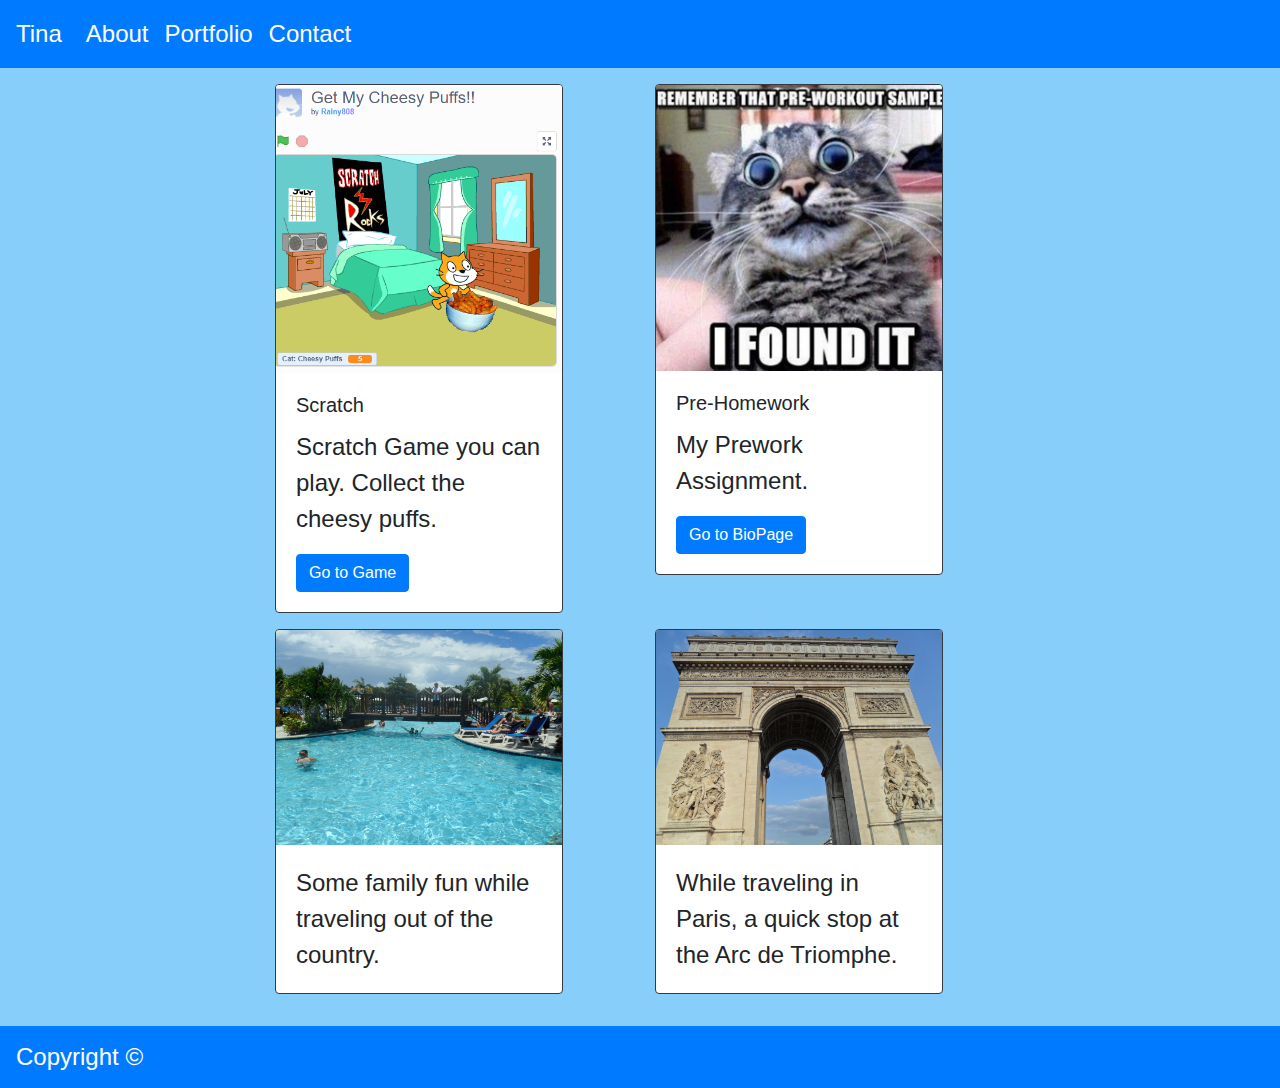
<file: portfolio.html>
<!doctype html>
<html lang="en-us">

<head>
    <meta charset="UTF-8">
    <title>About | Tina</title>
    <link rel="stylesheet" href="https://maxcdn.bootstrapcdn.com/bootstrap/4.0.0/css/bootstrap.min.css">
    <link rel="stylesheet" type="text/css" href="style.css">
    <meta name="viewport" content="width=device-width, initial-scale=1.0">

    <script src="https://code.jquery.com/jquery-3.3.1.slim.min.js"
        integrity="sha384-q8i/X+965DzO0rT7abK41JStQIAqVgRVzpbzo5smXKp4YfRvH+8abtTE1Pi6jizo"
        crossorigin="anonymous"></script>
    <script src="https://cdnjs.cloudflare.com/ajax/libs/popper.js/1.14.7/umd/popper.min.js"
        integrity="sha384-UO2eT0CpHqdSJQ6hJty5KVphtPhzWj9WO1clHTMGa3JDZwrnQq4sF86dIHNDz0W1"
        crossorigin="anonymous"></script>
    <script src="https://stackpath.bootstrapcdn.com/bootstrap/4.3.1/js/bootstrap.min.js"
        integrity="sha384-JjSmVgyd0p3pXB1rRibZUAYoIIy6OrQ6VrjIEaFf/nJGzIxFDsf4x0xIM+B07jRM"
        crossorigin="anonymous"></script>
</head>

<body>
    <!-- navigation bar -->

    <header>
        <div>
            <nav class="navbar navbar-expand-lg bg-primary">
                <button class="navbar-toggler navbar-dark" type="button" data-toggle="collapse"
                    data-target="#navbarText" aria-controls="navbarText" aria-expanded="false"
                    aria-label="Toggle navigation">
                    <span class="navbar-toggler-icon"></span>
                </button>
                <div class="collapse navbar-collapse" id="navbarText">
                    <a class="navbar-brand text-white" href="#">Tina</a>
                    <ul class="navbar-nav mr-auto">
                        <li class="nav-item active">
                            <a class="nav-link text-white" href="index.html">About<span
                                    class="sr-only">(current)</span></a>
                        </li>
                        <li class="nav-item">
                            <a class="nav-link text-white" href="portfolio.html">Portfolio</a>
                        </li>
                        <li class="nav-item">
                            <a class="nav-link text-white" href="contact.html">Contact</a>
                        </li>
                    </ul>
                </div>
            </nav>
        </div>
    </header>

    <!-- Main Body -->
    <div class="container">
        <!-- Row 1 -->
        <div class="row mt-3">
            <div class="col-lg-2"></div>
            <div class="col-lg-4">
                <div class="card border-dark mb-3" style="width: 18rem;">
                    <img src="images/Scratch.PNG" class="card-img-top" alt="Scratch">
                    <div class="card-body">
                        <h5 class="card-title">Scratch</h5>
                        <p class="card-text">Scratch Game you can play. Collect the cheesy puffs.</p>
                        <a href="https://scratch.mit.edu/projects/332707943/" target="_blank" class="btn btn-primary">Go
                            to Game</a>
                    </div>
                </div>
            </div>
            <div class="col-lg-4">
                <div class="card border-dark mb-3" style="width: 18rem;">
                    <img src="images/Catpicassignment.jpg" class="card-img-top" alt="Pre-Homework">
                    <div class="card-body">
                        <h5 class="card-title">Pre-Homework</h5>
                        <p class="card-text">My Prework Assignment.</p>
                        <a href="https://kina-rain.github.io/prework-about-me/" target="_blank"
                            class="btn btn-primary">Go to BioPage</a>
                    </div>
                </div>
            </div>
        </div>

        <!-- Row 2  Just Pictures  -->

        <div class="row mb-3">
            <div class="col-lg-2"></div>
            <div class="col-lg-4">
                <div class="card border-dark mb-3" style="width: 18rem;">
                    <img src="images/SAM_0021.JPG" class="card-img-top" alt="Fun at the pool">
                    <div class="card-body">
                        <p class="card-text">Some family fun while traveling out of the country.</p>
                    </div>
                </div>
            </div>

            <div class="col-lg-4">
                <div class="card border-dark mb-3" style="width: 18rem;">
                    <img src="images/SAM_0140.JPG" class="card-img-top" alt="Arc de Triomphe">
                    <div class="card-body">
                        <p class="card-text">While traveling in Paris, a quick stop at the Arc de Triomphe.</p>
                    </div>
                </div>
            </div>

        </div>
    </div>

    <!-- Footer area  -->
    <nav class="navbar sticky-bottom navbar-light bg-primary">
        <a class="navbar-brand text-white" href="#">Copyright &copy;</a>
    </nav>

</body>
</file>
<file: style.css>
@media (min-width: 544px) {
    body {
      background-color: rgb(194, 158, 111);
      font-size: 2rem;
    }
    .navbar-brand{
      font-size: 2rem;
    }
  }
   
    @media (min-width: 768px) {
    body {
      background-color: rgb(107, 214, 107);
      font-size: 1.5rem;
        }
    .navbar-brand{
      font-size: 1.5rem;
    }
    }
    

    @media (min-width: 992px) {
      body{
        background-color: lightskyblue;
        }
      }
</file>
